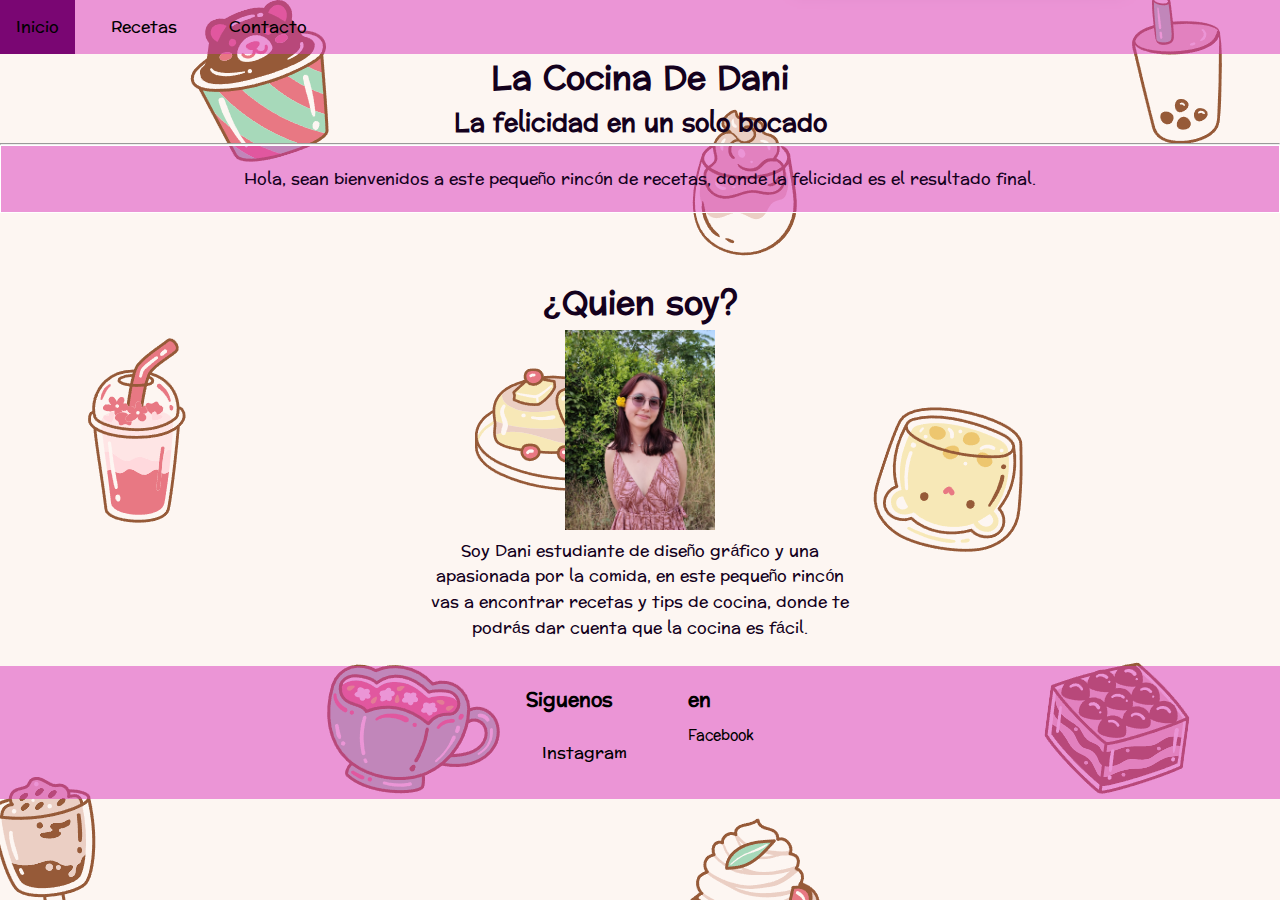
<file: index.html>
<!DOCTYPE html>
<html lang="en">
<head>
  <meta charset="UTF-8">

    <link rel="stylesheet" href="estilo.css">
    <meta name="viewport" content="width=device-width, initial-scale=1.0">
    <link rel="preconnect" href="https://fonts.googleapis.com">
<link rel="preconnect" href="https://fonts.gstatic.com" crossorigin>
<link href="https://fonts.googleapis.com/css2?family=Heebo:wght@100;200&family=Kalnia:wght@200;400&family=Merriweather:ital@1&family=Noto+Serif:ital,wght@1,300&family=Pacifico&family=Preahvihear&family=Roboto:ital,wght@0,100;0,400;1,300&family=Titillium+Web:ital,wght@1,200;1,300&display=swap" rel="stylesheet">
    <title>La Cocina de Dani</title>
    <link rel="shortcut icon" href="img/icon.jpg">
   
</head>

<body background="img/fondo.png">
  <nav>
    <ul>
        <li><a href="index.html">Inicio</a></li>
        <li><a href="recetas.html">Recetas</a></li>
        <li><a href="contacto.html">Contacto</a></li>
    </ul>
</nav>
    <h1>La Cocina De Dani</h1>
    <h2>La felicidad en un solo bocado</h2>
    <hr>

    <article><P>Hola, sean bienvenidos a este pequeño rincón de recetas,
    donde la felicidad es el resultado final.  </P></body></html></article>
<br>




    </br>

<h1>¿Quien soy?</h1>
<img src="img/Foto de imagen.jpg" width="150" height="200">

<p>Soy Dani estudiante de diseño gráfico y una <br>
     apasionada por la comida, 
    en este pequeño rincón <br>
    vas a encontrar recetas y tips de cocina,
     donde te <br>
      podrás dar cuenta que la cocina es fácil. </p>




<br>



      <footer>
        <div class="info-box">
          <h3>Siguenos</h3>
          <a href="https://www.instagram.com/la.cocina.de.la.dani?igshid=MmVlMjlkMTBhMg==">Instagram</a>
        </div>
        <div class="info-box">
          <h3>en</h3>
          <p>Facebook</p>
        </div>

        





</body>
</html>
</file>
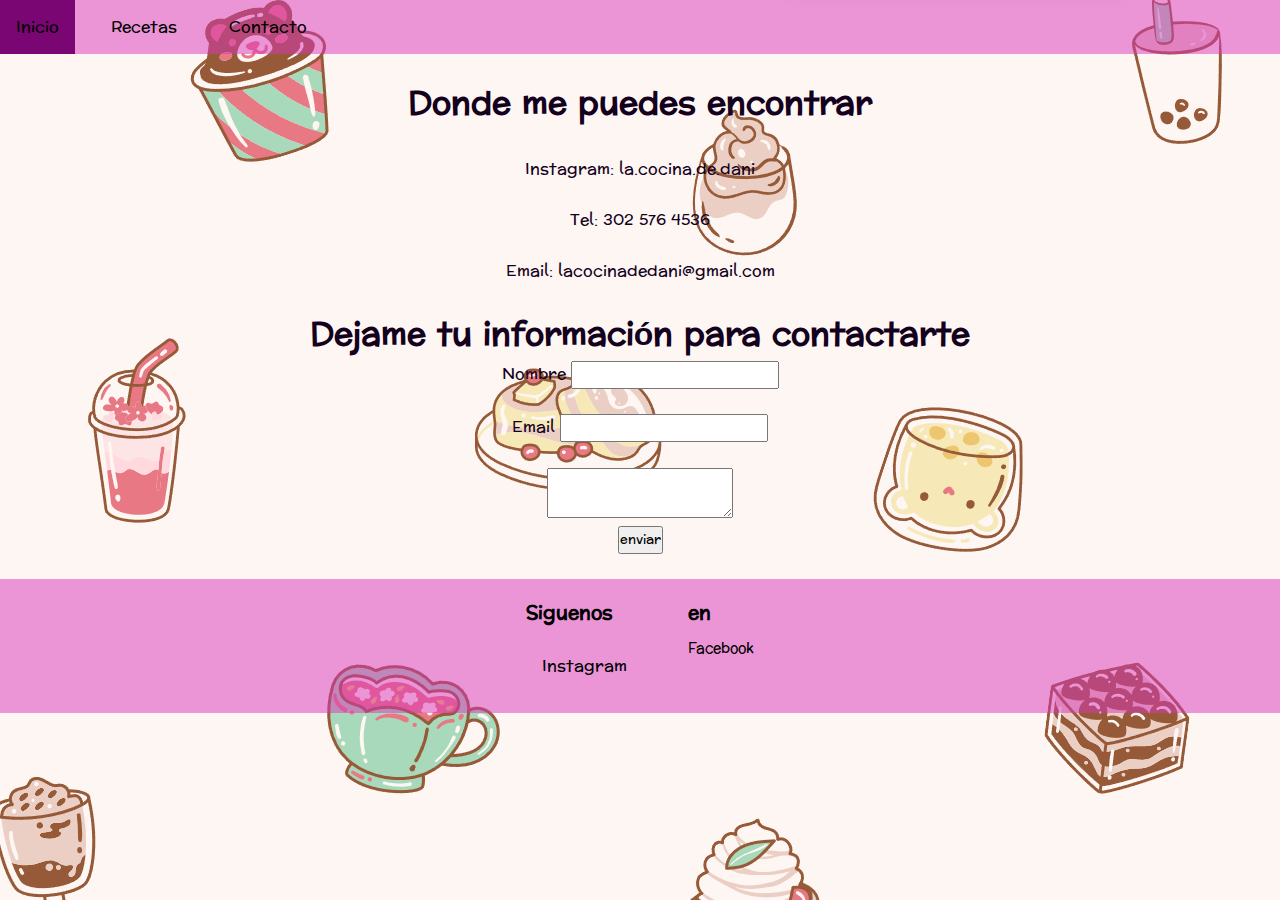
<file: contacto.html>
<!DOCTYPE html>
<html lang="en">
<head>
    <meta charset="UTF-8">
    <link rel="stylesheet" href="estilo.css">
    <meta name="viewport" content="width=device-width, initial-scale=1.0">
    <link rel="preconnect" href="https://fonts.googleapis.com">
    <link rel="preconnect" href="https://fonts.gstatic.com" crossorigin>
    <link href="https://fonts.googleapis.com/css2?family=Heebo:wght@100;200&family=Kalnia:wght@200;400&family=Merriweather:ital@1&family=Noto+Serif:ital,wght@1,300&family=Pacifico&family=Preahvihear&family=Roboto:ital,wght@0,100;0,400;1,300&family=Titillium+Web:ital,wght@1,200;1,300&display=swap" rel="stylesheet">
    <title>Document</title>
    <link rel="shortcut icon" href="img/icon.jpg">
</head>
<body background="img/fondo.png">


  <nav>
    <ul>
        <li><a href="index.html">Inicio</a></li>
        <li><a href="recetas.html">Recetas</a></li>
        <li><a href="contacto.html">Contacto</a></li>
    </ul>
</nav>
      <br>




    
        <h1>Donde me puedes encontrar</h1>

        <br>
        <p>Instagram: la.cocina.de.dani</p>
        <br>
        <p>Tel: 302 576 4536</p>
        <br>
        <p>Email: lacocinadedani@gmail.com</p>
        <br>

        <h1>Dejame tu información para contactarte</h1>
        <form>
            <label>Nombre</label>
            <input type="text" name="nombre"><br>
            <br>
            <label>Email</label>
            <input type="text" name="email"><br>
           <br>
           <textarea></textarea> 
           <br>
           <input type="submit" value="enviar">
        </form>
        <br>



      <footer>
        <div class="info-box">
          <h3>Siguenos</h3>
          <a href="https://www.instagram.com/la.cocina.de.la.dani?igshid=MmVlMjlkMTBhMg==">Instagram</a>
        </div>
        <div class="info-box">
          <h3>en</h3>
          <p>Facebook</p>
        </div>
</body>
</html>
</file>
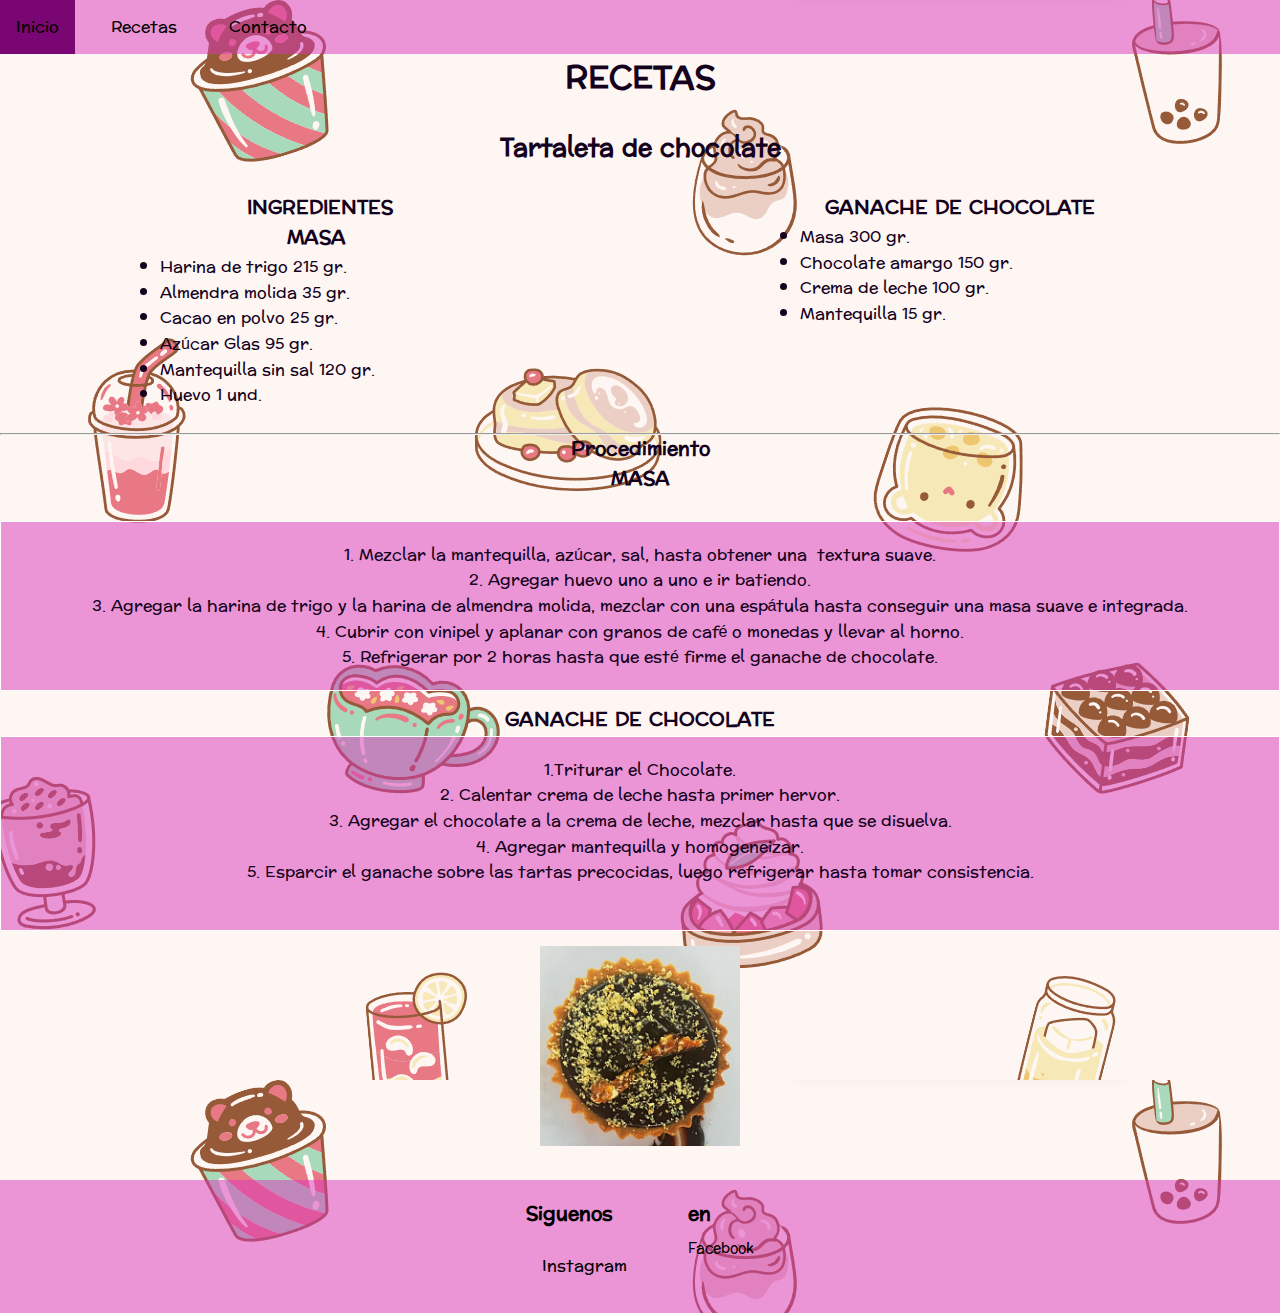
<file: recetas.html>
<!DOCTYPE html>
<html lang="en">
<head>
    <meta charset="UTF-8">
    <link rel="stylesheet" href="estilo.css">
    <link rel="preconnect" href="https://fonts.googleapis.com">
<link rel="preconnect" href="https://fonts.gstatic.com" crossorigin>
<link href="https://fonts.googleapis.com/css2?family=Heebo:wght@100;200&family=Kalnia:wght@200;400&family=Merriweather:ital@1&family=Noto+Serif:ital,wght@1,300&family=Pacifico&family=Preahvihear&family=Roboto:ital,wght@0,100;0,400;1,300&family=Titillium+Web:ital,wght@1,200;1,300&display=swap" rel="stylesheet">
    <title>Document</title>
    <link rel="shortcut icon" href="img/icon.jpg">
</head>
<body background="img/fondo.png">
    
      <nav>
        <ul>
            <li><a href="index.html">Inicio</a></li>
            <li><a href="recetas.html">Recetas</a></li>
            <li><a href="contacto.html">Contacto</a></li>
        </ul>
    </nav>
     
        <h1>RECETAS</h1>
        <br>
        <h2>Tartaleta de chocolate</h2>
        <br>
        
        <div id="contenedor">
            <div>
              <p> <h3><p> INGREDIENTES</p>
                MASA </h3>
                
            </p><li>Harina de trigo 215 gr.</li>
                <li>    Almendra molida 35 gr.</li>
                <li>   Cacao en polvo 25 gr.</li>
                <li>    Azúcar Glas 95 gr.</li>
                <li>   Mantequilla sin sal 120 gr.</li>
                <li>    Huevo 1 und.</li></p>
            </div>
            <div>
              <p>  <h3> GANACHE DE CHOCOLATE </h3>
                <li> Masa 300 gr.</li>
                <li>Chocolate amargo 150 gr.</li>
                <li>Crema de leche 100 gr.</li>
                <li>Mantequilla 15 gr.</li></p>
            </div>
          </div>
            <br>
<hr>
            <h3><p>Procedimiento</p>
            <p>MASA</p></h3> 
           <article> <p>1. Mezclar la mantequilla, azúcar, sal, hasta obtener una  textura suave.</p> 
            <p>2. Agregar huevo uno a uno  e ir batiendo.</p>
                <p>    3. Agregar la harina de trigo y la harina de almendra molida, mezclar con una espátula hasta conseguir una masa suave e integrada.</p>
                    <p>  4. Cubrir con vinipel y aplanar con granos de café o monedas y llevar al horno.</p>
                        <p>  5. Refrigerar por 2 horas hasta que esté firme el ganache de chocolate.</p> 
                      </article>
              <h3>GANACHE DE CHOCOLATE</h3>  
               <article> <p>1.Triturar el Chocolate.</p>
                    <p>2. Calentar crema de leche hasta primer hervor.</p>
                        <p>3. Agregar el chocolate a la crema de leche, mezclar hasta que se disuelva.</p>
                            <p>4. Agregar mantequilla y homogeneizar.</p>
                                <p>5. Esparcir el ganache  sobre las tartas precocidas, luego refrigerar hasta tomar consistencia.</p>
                <br></article>
                                <img src="img/tarta.png" width="200" height="200"> <br>

                                <br>



      <footer>
        <div class="info-box">
          <h3>Siguenos</h3>
          <a href="https://www.instagram.com/la.cocina.de.la.dani?igshid=MmVlMjlkMTBhMg==">Instagram</a>
        </div>
        <div class="info-box">
          <h3>en</h3>
          <p>Facebook</p>
        </div>
</body>
</html>
</file>
<file: estilo.css>
* {
  font-family: 'Preahvihear', sans-serif;
  margin: 0;
  padding: 0;
}

body {
  font-family: 'Kalnia', cursive;
  line-height: 1.6;
  text-align: center;
  background-color: #f4f4f4;
  color: #14011d;

}

nav {
  background-color: rgba(217, 54, 187, 0.51);
}

ul {
  list-style-type: none;
  margin: 0;
  padding: 0;
  overflow: hidden;
}

li {
  float: left;
  margin-right: 20px;
}

a {
  display: block;
  color: black;
  text-align: center;
  padding: 14px 16px;
  text-decoration: none;
}

a:hover {
  background-color: #7a0673;
}

#contenedor {
  display: flex;
  flex-wrap: wrap;
  justify-content: space-around; 
}

article {
  flex: 1;
  width: 100; 
  background: rgba(217, 54, 187, 0.51);
  border: 1px solid #ffffff;
  padding: 20px;
  margin-bottom: 15px;
}

article {
  background: rgba(217, 54, 187, 0.51);
  border: 1px solid #ffffff;
  padding: 20px;
  margin-bottom: 15px;
}

article footer {
  text-align: center;
}

time {
  color: #999999;
}


.dropdown {
  display: inline-block;
  position: static;
}

.dropdown-content {
  display: none;
  position: static;
  width: 100%;
  overflow: auto;
  box-shadow: 0px 10px 10px 0px rgba(0, 0, 0, 0.4);
}

.dropdown:hover .dropdown-content {
  display: block;
}

.dropdown-content a {
  display: block;
  color: #000000;
  padding: 5px;
  text-decoration: none;
}

.dropdown-content a:hover {
  color: #FFFFFF;
  background-color: #00A4BD;
}

#contenedor {
  display: flex;
  flex-direction: row;
  flex-wrap: wrap;
}

#contenedor > div {
  width: 25%;
}

footer {
  background-color: #333;
  color: #fff;
  padding: 20px;
  text-align: center;
}

.info-box {
  display: inline-block;
  margin: 0 10px; 
  vertical-align: top; 
  color: #e65100; 
}


footer {
  background-color: rgba(217, 54, 187, 0.51); 
  color: #000000; 
  padding: 20px; 
  text-align: center; 
}


.info-box {
  display: inline-block;
  margin: 0 20px; 
  text-align: left; 
}


.info-box h3 {
  color: #000000; 
 margin-bottom: 10px; 
}


.info-box p {
  color: #000000; 
  font-size: 14px; 
  line-height: 1.4;}
</file>
